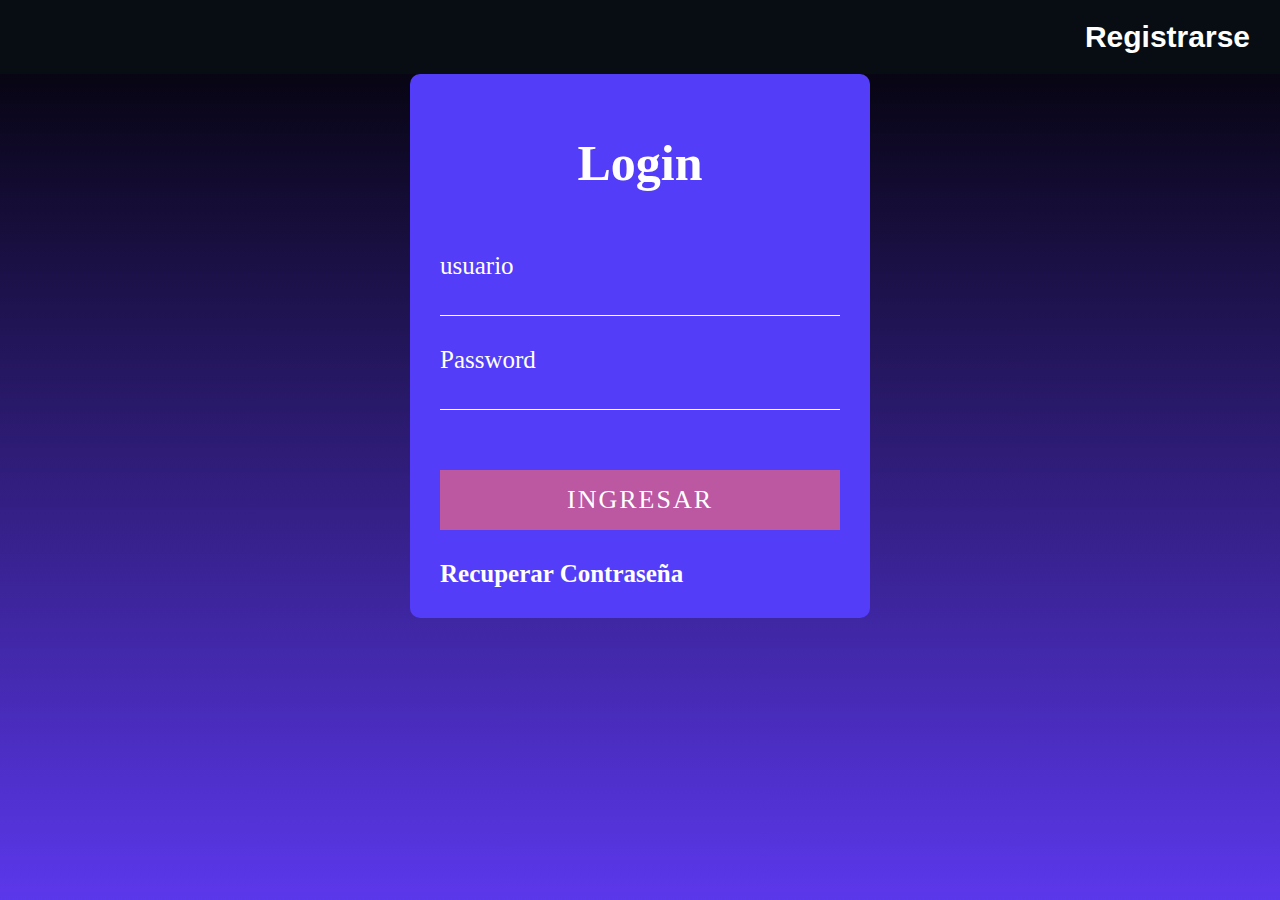
<file: webaprendisaje/index.html>
<!DOCTYPE html>
<html lang="en">
<head>
    <meta charset="UTF-8">
    <meta name="viewport" content="width=device-width,initial-scale=1.0">
    <title>formulari login</title>
    <link href="css/estilos.css" rel="stylesheet">
</head>
    <body>
        <div class="referencia">
            <a href="#" class="referencia">Registrarse</a>
        </div>
        <div class="contenedor">
            <h2>Login</h2>
            <form id="forma" name="forma" method="POST">
                <div class="elemento">
                    <label for="usuario">usuario</label>
                    <input type="text" name="usuario" id="usuario" required>
                </div>
                <div class="elemento">
                    <label for="password">Password</label>
                    <input type="password" name="password" id="password" required>
                </div>
                <div class ="elemento">
                    <input type="submit" value="Ingresar">
                    <a href="#">Recuperar Contraseña</a><br/>
                </div>
            </form>
        </div>
    </body>
</html>
</file>
<file: webaprendisaje/css/estilos.css>
html{
    height: 100%;
}

body{
    margin: 0;
    padding: 0;
    background:linear-gradient(#000000,hsl(252, 82%, 57%));
}

.contenedor{
    margin: 0px auto;
    width: 400px;
    padding:30px;
    background: rgb(83, 61, 248);
    border-radius:10px;
}

.contenedor h2{
    margin:0 0 30px;
    padding: 30px;
    font-family:Georgia, 'Times New Roman', Times, serif;
    font-size: 50px;
    color: #ffffff;
}

.contenedor .elemento label{
    color: #fff;
    font-family: Georgia, 'Times New Roman', Times, serif;
    font-weight:60;
    font-size:25px;
    padding-top:20px;
    padding-right:40px;

}
.contenedor .elemento input{
    width: 100%;
    padding:10px 0;
    color: #fff;
    background-color: transparent;
    border:none;
    border-bottom: 1px solid #fff;
    margin-bottom: 30px;
    
}

.contenedor .elemento input[type="submit"]{
    background-color: #bc57a2;
    border: none;
    letter-spacing: 2px;
    text-transform: uppercase;
    cursor: pointer;
    padding: 15px;
    margin-top: 30px;
    font-family: Georgia, 'Times New Roman', Times, serif;
    font-weight:60;
    font-size:26px;
    padding-top:15px;
}

h2{
    text-align: center;
}

.referencia{
    color: #fff;
    font-size: larger;
    font-family:'Segoe UI', Tahoma, Geneva, Verdana, sans-serif;
    border:none;
    text-decoration: none;
    text-align: right;
    block-size: none;
    text-decoration:none;
    font-weight:600;
    font-size:30px;
    padding-top:20px;
    padding-bottom:20px;
    padding-right:15px;
    background-color:#070d13;
}

.elemento a{
    text-decoration: none;
    color: #fff;
    font-weight:600;
    font-size:25px
}
</file>
